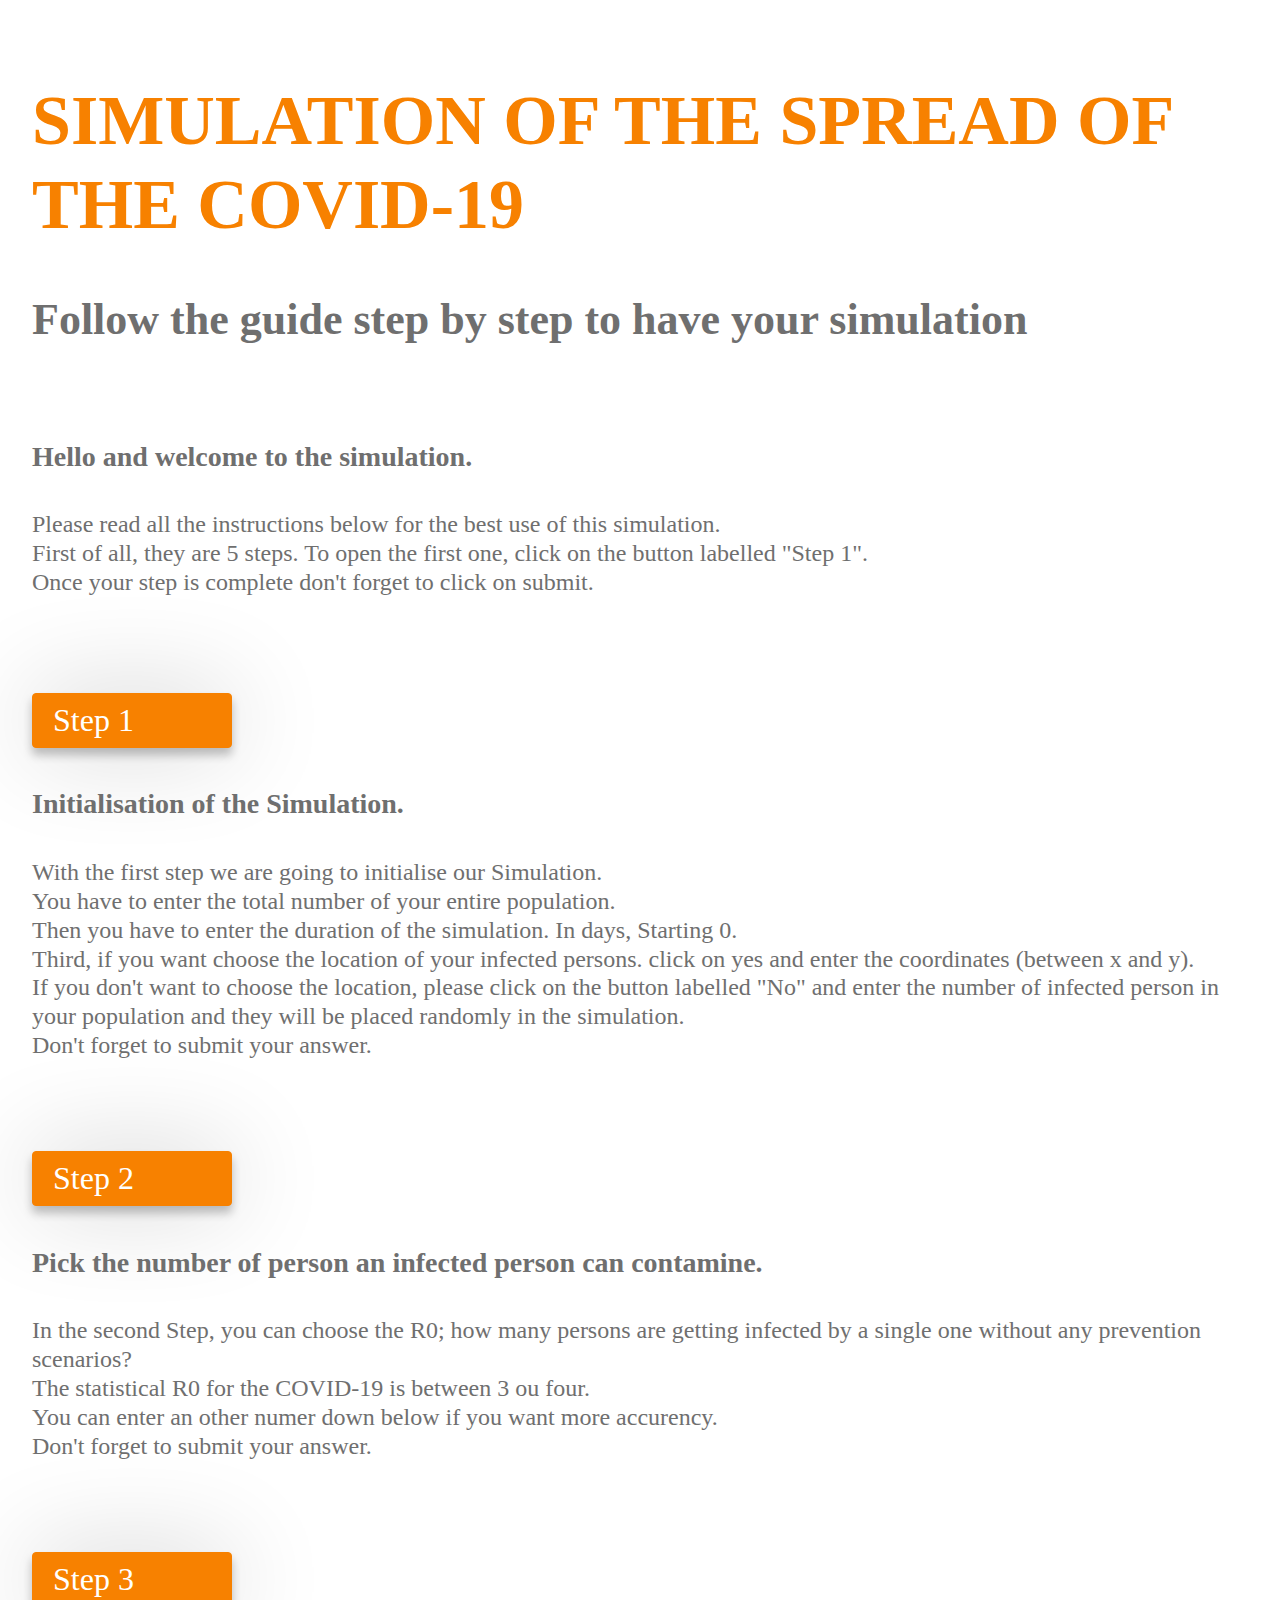
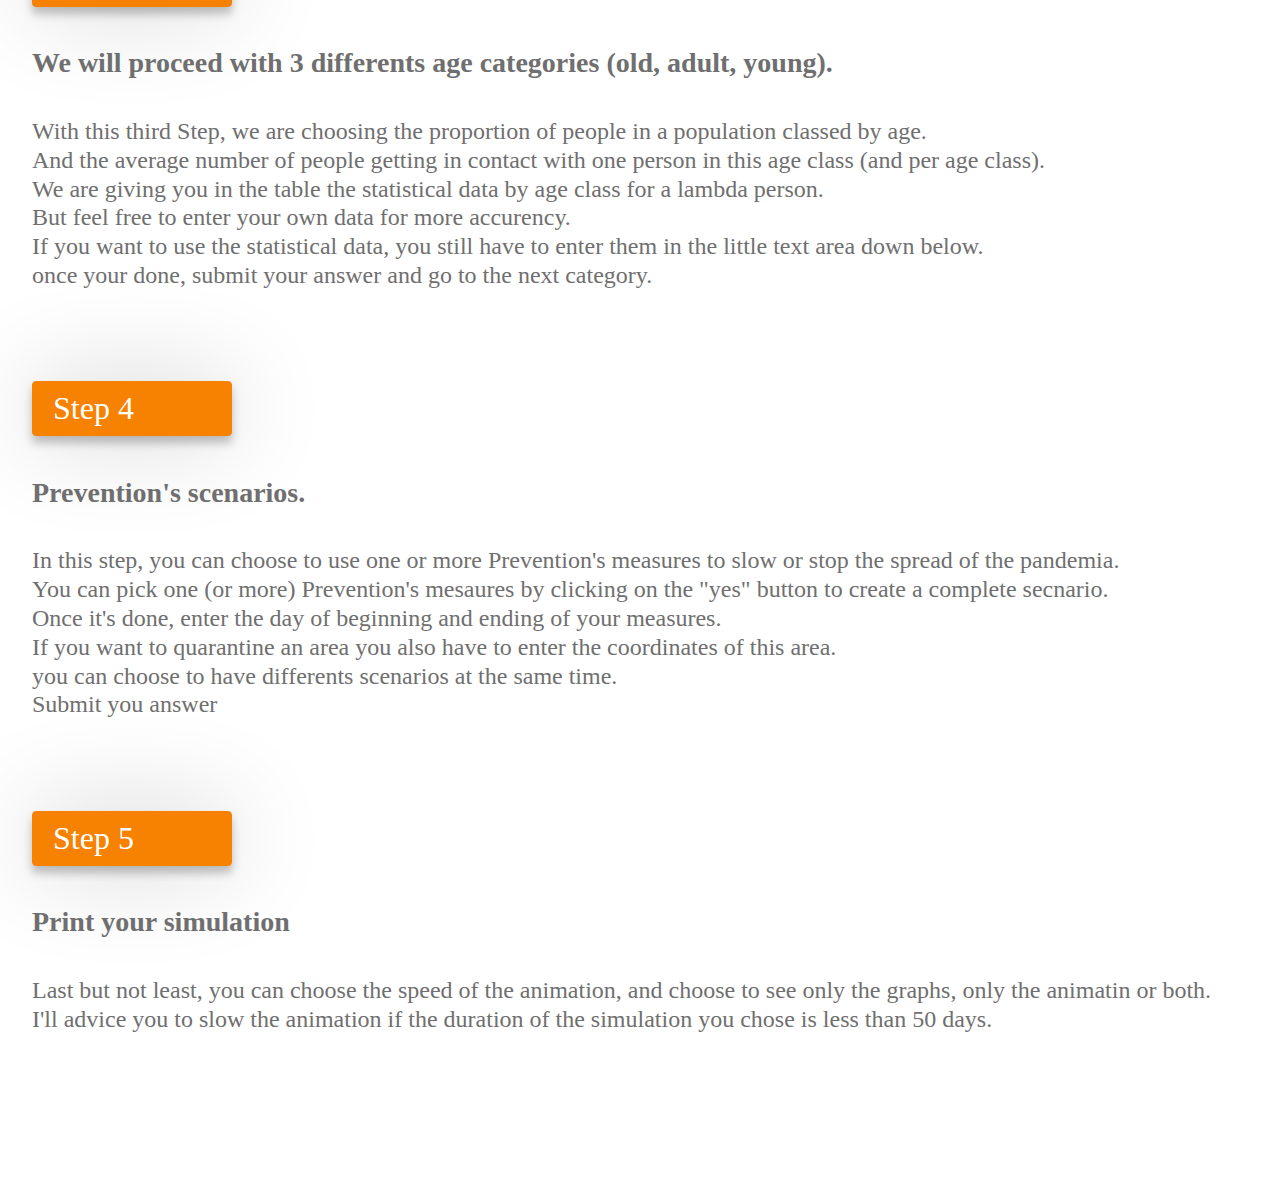
<file: tapid19_user_interface/index.html>
<!DOCTYPE html>
<html>


<head>
	<meta charset="utf-8">
	<title> COVID-19 SIMULATION
	</title>
	<meta id="_self" name="Description" content="An interface for the simulation of the spread of the COVID-19">

	<link rel="stylesheet" href="main.css">
	<link rel="stylesheet" href="https://cdnjs.cloudflare.com/ajax/libs/font-awesome/4.7.0/css/font-awesome.min.css">



</head>

<body>

	<h1>
		SIMULATION OF THE SPREAD OF THE COVID-19
	</h1>
	<h2>
		Follow the guide step by step to have your simulation
	</h2>
	<br>
	<h4>
		Hello and welcome to the simulation. </h4>
	<p>

		Please read all the instructions below for the best use of this simulation.
		<br>
		First of all, they are 5 steps. To open the first one, click on the button labelled "Step 1".
		<br>
		Once your step is complete don't forget to click on submit.
	</p>

	<br>
	<br>

	<h3 id="S1">
		<input type="button1" value="Step 1" id="step1" onclick="getStep1()" />


		<script>
			function getStep1() {
				if (document.getElementById("step1")) {
					document.getElementById("div1").style.display = 'block';

				} else {

				}
			}

		</script>

	</h3>
	<h4>Initialisation of the Simulation.</h4>
	<p> With the first step we are going to initialise our Simulation.
		<br>
		You have to enter the total number of your entire population.
		<br>
		Then you have to enter the duration of the simulation. In days, Starting 0.
		<br>
		Third, if you want choose the location of your infected persons. click on yes and enter the coordinates (between x and y).
		<br>
		If you don't want to choose the location, please click on the button labelled "No" and enter the number of infected person in your population and they will be placed randomly in the simulation.
		<br>
		Don't forget to submit your answer.

		<br>
		<br>
		<br>
	</p>

	<div1 id="div1" hidden>

		<p>

			<label for="_nbpersonbegin"> Enter the number of person in the simulation here (more than 10000, less than 10 000 0000 )+ press enter:</label>
			<br>
			<input type="number" name="s1" id="_nbpersonbegin" placeholder="enter a number here..." onkeypress="getNbBegin(event)" />

			<script type="text/javascript">
				function getNbBegin(event) {
					var code = event.keyCode;
					if (code == 13) {
						var variable = document.getElementById("_nbpersonbegin").value;
                       
                        var aa=parseInt(variable);
                        var lent=Math.trunc(Math.sqrt(aa*16/9)+1);
                        var widt=Math.trunc(Math.sqrt(aa*9/16)+1);
                        alert(" the area of the simulation is a rectangle , length : " +lent +", width : " + widt+" in each square 1 x 1 lives one people");
                             
					}
				}

			</script>
		</p>

		<p>

			<label for="_duration"> Enter the duration of the simulation in days:</label>
			<br>

			<input type="number" id="_duration" placeholder="enter a number here..." onkeypress="getDuration(event)" />
		</p>

		<script type="text/javascript">
			function getDuration(event) {
				var code = event.keyCode;
				if (code == 13) {
					var variable = document.getElementById("_duration").value;

					
				}
			}

		</script>


		<p>
			Do you want to choose the position of the infected persons?
		</p>
		<p id="yes">
			<input type="button" id="_btny" value="YES" onclick="onButtonClick()" />
			<label for="textInput" id="label" hidden>Enter coordinates here :</label>
			<input type="text" id="textInput" placeholder=" [(x1,y1),(x2,y2)]" onkeypress="getCoord(event)" hidden />

		</p>
		<script>
			function onButtonClick() {
				if (document.getElementById("textInput")) {
					document.getElementById("textInput").style.display = 'block';
					document.getElementById("label").style.display = 'block';

				} else {

				}

			}

			function getCoord(event) {
				var code = event.keyCode;
				if (code == 13) {
					var variable = document.getElementById("textInput").value;

					
				}

			}

		</script>
		<p id="no">
			<input type="button" id="_btnn" value="NO" onclick="myButton()" />
			<label for="_n" id="labeln" hidden>Enter nb of infected:</label>
			<input type="number" id="_n" placeholder="enter the number of infected here..." onkeypress="getNumber(event)" hidden />
		</p>
		<script>
;
			function myButton() {
				if (document.getElementById("_n")) {
					document.getElementById("_n").style.display = 'block';
					document.getElementById("labeln").style.dislay = 'block';
				} else {

					document.body.appendChild(HTMLLabelElement);

				}
			}

			function getNumber(event) {
				var code = event.keyCode;
				if (code == 13) {
					var variable = document.getElementById("_n").value;
					alert(variable+ " infected people lives in the area at the beginning of the simulation");
				}
			}

		</script>
		
	</div1>

	<h3 id="S2">
		<input type="button1" value="Step 2" id="step2" onclick="getStep2()" />


		<script>
			function getStep2() {
				if (document.getElementById("step2")) {
					document.getElementById("div2").style.display = 'block';

				} else {

				}
			}

		</script>



		<h4>
			Pick the number of person an infected person can contamine.
		</h4>
		<p>
			In the second Step, you can choose the R0; how many persons are getting infected by a single one without any prevention scenarios?
			<br>
			The statistical R0 for the COVID-19 is  between 3 ou four.
			<br>You can enter an other numer down below if you want more accurency.
			<br> Don't forget to submit your answer.

			<br>
			<br>
			<br>
		</p>





	</h3>
	<div2 id="div2" hidden>


		<p>
			<label for="_r0"> R0 = </label>
			<input type="number" id="_r0" placeholder="enter R0 here..." min="0" onkeypress="getR0(event)">
		</p>
		<script type="text/javascript">
			function getR0(event) {
				var code = event.keyCode;
				if (code == 13) {
					var variable = document.getElementById("_r0").value;

					alert(variable);
				}
			}

		</script>

		
	</div2>
	<h3 id="S3">
		<input type="button1" value="Step 3" id="step3" onclick="getStep3()" />



		<script>
			function getStep3() {
				if (document.getElementById("step3")) {
					document.getElementById("div3").style.display = 'block';

				} else {

				}
			}

		</script>
	</h3>


	<h4>
		We will proceed with 3 differents age categories (old, adult, young).
	</h4>

	<p>
		With this third Step, we are choosing the proportion of people in a population classed by age.
		<br>
		And the average number of people getting in contact with one person in this age class (and per age class).
		<br>
		We are giving you in the table the statistical data by age class for a lambda person.
		<br> But feel free to enter your own data for more accurency.
		<br> If you want to use the statistical data, you still have to enter them in the little text area down below.
		<br> once your done, submit your answer and go to the next category.

		<br>
		<br>
		<br>
	</p>


	<div3 id="div3" hidden>



		<h5 id="#P1">

			<input type="button2" value="Old" id="_old" onclick="getOld()" />


			<script>
				function getOld() {
					if (document.getElementById("_old")) {
						document.getElementById("divv1").style.display = 'block';

					} else {

					}
				}

			</script>
		</h5>
		<divv1 id="divv1" hidden>
			<p>

				<label for="_oldprop"> Choose the proportion of old people in the population  (20% in France): </label>
				<input type="number" id="_oldprop" placeholder="enter a percentage here..." onkeypress="getOldProp(event)">
			</p>

			<script type="text/javascript">
				function getOldProp(event) {
					var code = event.keyCode;
					if (code == 13) {
						var variable = document.getElementById("_oldprop").value;
					}
				}

			</script>


			<p>
				Number of person meet in one day by old people :
			</p>



			<table>

				<caption>Statistically given numbers:</caption>
				<tr>
					<td>Age</td>
					<td>number of person meet in one day</td>
				</tr>
				<tr>
					<th>Old</th>
					<th>20</th>
				</tr>
				<tr>
					<th>Adult</th>
					<th>10</th>
				</tr>
				<tr>
					<th>Child</th>
					<th>5</th>
				</tr>
			</table>



			<p>
				Or you can choose your own data :
			</p>
			<p>
				<label for="1">Old:</label>
				<input id="1" type="number" placeholder="enter the number of old person meet in one day" onkeypress="getData1(event)" />
			</p>

			<script>
				function getData1(event) {
					var code = event.keyCode;
					if (code == 13) {
						var variable = document.getElementById("1").value;
						alert(variable);
					}
				}

			</script>

			<p>
				<label for="2">Adult:</label>
				<input id="2" type="number" placeholder="enter the number of adult person meet in one day" onkeypress="getData2(event)" />
			</p>

			<script>
				function getData2(event) {
					var code = event.keyCode;
					if (code == 13) {
						var variable = document.getElementById("2").value;
						alert(variable);
					}
				}

			</script>

			<p>
				<label for="3">Child:</label>
				<input id="3" type="number" placeholder="enter the number of children meet in one day" onkeypress="getData3(event)" />
			</p>
			<script>
				function getData3(event) {
					var code = event.keyCode;
					if (code == 13) {
						var variable = document.getElementById("3").value;
						alert(variable);
					}
				}

			</script>
		
			<br>


		</divv1>

		<h5 id="#P2">

			<input type="button2" value="Adult" id="_adult" onclick="getAdult()" />


			<script>
				function getAdult() {
					if (document.getElementById("_adult")) {
						document.getElementById("divv2").style.display = 'block';

					} else {

					}
				}

			</script>

		</h5>


		<divv2 id="divv2" hidden>
			<p>

				<label for="_adultprop"> Choose the proportion of adults in the population (60% in France) : </label>
				<input type="number" id="_adultprop" placeholder="enter a percentage here..." onkeypress="getAdultProp(event)" />
			</p>
			<script type="text/javascript">
				function getAdultProp(event) {
					var code = event.keyCode;
					if (code == 13) {
						var variable = document.getElementById("_adultprop").value;
					}
				}

			</script>

			<p>
				Number of person meet in one day :
			</p>


			<table>

				<caption>Statistically given numbers:</caption>
				<tr>
					<td>Age</td>
					<td>number of person meet in one day</td>
				</tr>
				<tr>
					<th>Old</th>
					<th>10</th>
				</tr>
				<tr>
					<th>Adult</th>
					<th>50</th>
				</tr>
				<tr>
					<th>Child</th>
					<th>10</th>
				</tr>
			</table>
			<p>
				Or you can choose your own data :
			</p>
			<p>
				<label for="4">Old:</label>
				<input id="4" type="number" placeholder="enter the number of old person meet in one day" onkeypress="getData4(event)" />
			</p>

			<script>
				function getData4(event) {
					var code = event.keyCode;
					if (code == 13) {
						var variable = document.getElementById("4").value;
						alert(variable);
					}
				}

			</script>

			<p>
				<label for="5">Adult:</label>
				<input id="5" type="text" placeholder="enter the number of adult person meet in one day" onkeypress="getData5(event)" />
			</p>

			<script>
				function getData5(event) {
					var code = event.keyCode;
					if (code == 13) {
						var variable = document.getElementById("5").value;
						alert(variable);
					}
				}

			</script>

			<p>
				<label for="6">Child:</label>
				<input id="6" type="number" placeholder="enter the number of children meet in one day" onkeypress="getData6(event)" />
			</p>
			<script>
				function getData6(event) {
					var code = event.keyCode;
					if (code == 13) {
						var variable = document.getElementById("6").value;
						alert(variable);
					}
				}

			</script>
			
			<br>

		</divv2>


		<h5 id="#P3">

			<input type="button2" value="Child" id="_child" onclick="getChild()" />


			<script>
				function getChild() {
					if (document.getElementById("_child")) {
						document.getElementById("divv3").style.display = 'block';

					} else {

					}
				}

			</script>

		</h5>


		<divv3 id="divv3" hidden>
			<p>
				<label for="_youngprop"> Choose the proportion of young people in the population (20% in France): </label>
				<input type="number" id="_youngprop" placeholder="enter a percentage here..." onkeypress="getYoungProp(event)">
			</p>
			<script type="text/javascript">
				function getYoungProp(event) {
					var code = event.keyCode;
					if (code == 13) {
						var variable = document.getElementById("_youngprop").value;
					}
				}

			</script>
			<p>
				Number of person meet in one day :

			</p>
			<script type="text/javascript">
				function getBegin(event) {
					var code = event.keyCode;
					if (code == 13) {
						var variable1 = document.getElementById("begin").value;


					}
				}

			</script>


			<table>

				<caption>Statistically given numbers:</caption>
				<tr>
					<td>Age</td>
					<td>number of person meet in one day</td>
				</tr>
				<tr>
					<th>Old</th>
					<th>5</th>
				</tr>
				<tr>
					<th>Adult</th>
					<th>10</th>
				</tr>
				<tr>
					<th>Child</th>
					<th>50</th>
				</tr>
			</table>

			<p>
				Or you can choose your own data :
			</p>
			<p>
				<label for="7">Old:</label>
				<input id="7" type="number" placeholder="enter the number of old person meet in one day" onkeypress="getData7(event)" />
			</p>

			<script>
				function getData7(event) {
					var code = event.keyCode;
					if (code == 13) {
						var variable = document.getElementById("7").value;
						alert(variable);
					}
				}

			</script>

			<p>
				<label for="8">Adult:</label>
				<input id="8" type="text" placeholder="enter the number of adult person meet in one day" onkeypress="getData8(event)" />
			</p>

			<script>
				function getData8(event) {
					var code = event.keyCode;
					if (code == 13) {
						var variable = document.getElementById("8").value;
						alert(variable);
					}
				}

			</script>

			<p>
				<label for="9">Child:</label>
				<input id="9" type="number" placeholder="enter the number of children meet in one day" onkeypress="getData9(event)" />
			</p>
			<script>
				function getData9(event) {
					var code = event.keyCode;
					if (code == 13) {
						var variable = document.getElementById("9").value;
						alert(variable);
					}
				}

			</script>
			
			<br>



		</divv3>


		<br>
	</div3>
	<h3 id="S4">
		<input type="button1" value="Step 4" id="step4" onclick="getStep4()" />


		<script>
			function getStep4() {
				if (document.getElementById("step4")) {
					document.getElementById("div4").style.display = 'block';

				} else {

				}
			}

		</script>
	</h3>

	<h4>
		Prevention's scenarios.
	</h4>
	<p>
		In this step, you can choose to use one or more Prevention's measures to slow or stop the spread of the pandemia.
		<br>
		You can pick one (or more) Prevention's mesaures by clicking on the "yes" button to create a complete secnario.
		<br>
		Once it's done, enter the day of beginning and ending of your measures.
		<br> If you want to quarantine an area you also have to enter the coordinates of this area.
		<br>  you can choose to have differents scenarios at the same time.
		<br> Submit you answer
		<br>
		<br>
		<br>


	</p>



	<div4 id="div4" hidden>

		<p>
			Would you like to close the schools?
			<input type="button" id="yes" value="YES" onclick="onButtonYesClick1()" />
			<input type="button" id="no" value="NO" />
			<label for="begin1" id="labelbegin" hidden>If yes, please choose date of begin and end. <br> Begin =</label>
			<input type="text" id="begin1" placeholder="(date1),(date2),(date3)" onkeypress="getBegin1(event)" hidden />
			<label for="end1" id="labelend" hidden>End=</label>
			<input type="text" id="end1" placeholder="(date1),(date2),(date3)" onkeypress="getEnd1(event)" hidden />

		</p>
		<script>
			function onButtonYesClick1() {
				if (document.getElementById("begin1")) {
					document.getElementById("begin1").style.display = 'block';
					document.getElementById("end1").style.display = 'block';
					document.getElementById("labelbegin").style.display = 'block';
					document.getElementById("labelend").style.display = 'block';


				} else {

				}

			}

		</script>
		<script type="text/javascript">
			function getBegin1(event) {
				var code = event.keyCode;
				if (code == 13) {
					var variable1 = document.getElementById("begin1").value;


					alert(variable1);
				}
			}

			function getEnd1(event) {
				var code = event.keyCode;
				if (code == 13) {
					var variable1 = document.getElementById("end1").value;


					alert(variable1);
				}
			}

		</script>



		<p>
			Microcluster?
			<input type="button" id="yes" value="YES" onclick="onButtonYesClick2()" />
			<input type="button" id="no" value="NO" />
			<label for="begin2" id="labelbegin2" hidden>If yes, please choose date of begin and end. <br> Begin =</label>
			<input type="text" id="begin2" placeholder="(date1),(date2),(date(3)" onkeypress="getBegin2(event)" hidden />
			<label for="end2" id="labelend2" hidden>End=</label>
			<input type="text" id="end2" placeholder="(date1),(date2),(date(3)" onkeypress="getEnd2(event)" hidden />
		</p>
		<script>
			function onButtonYesClick2() {
				if (document.getElementById("begin2")) {
					document.getElementById("begin2").style.display = 'block';
					document.getElementById("end2").style.display = 'block';
					document.getElementById("labelbegin2").style.display = 'block';
					document.getElementById("labelend2").style.display = 'block';


				} else {

				}

			}

			function getBegin2(event) {
				var code = event.keyCode;
				if (code == 13) {
					var variable1 = document.getElementById("begin2").value;


					alert(variable1);
				}
			}

			function getEnd2(event) {
				var code = event.keyCode;
				if (code == 13) {
					var variable1 = document.getElementById("end2").value;


					alert(variable1);
				}
			}

		</script>







		<p>
			Region in Quarantine ?
			<input type="button" id="yes" value="YES" onclick="onButtonYesClick3()" />
			<input type="button" id="no" value="NO" />
			<label for="begin3" id="labelbegin3" hidden>If yes, please choose date of begin and end. <br> Begin =</label>
			<input type="text" id="begin3" placeholder="(date1),(date2),(date3)" onkeypress="getBegin3(event)" hidden />
			<label for="end3" id="labelend3" hidden>End=</label>
			<input type="text" id="end3" placeholder="(date1),(date2),(date3)" onkeypress="getEnd3(event)" hidden />
			<label for="textInput" id="labelcoord3" hidden>Enter coordinates here for the zone:</label>
			<input type="text" id="coord3" placeholder="xmin, ymin,xmax,ymax" onkeypress="getCoord3(event)" hidden />

		</p>
		<script>
			function onButtonYesClick3() {
				if (document.getElementById("begin3")) {
					document.getElementById("begin3").style.display = 'block';
					document.getElementById("end3").style.display = 'block';
					document.getElementById("labelbegin3").style.display = 'block';
					document.getElementById("labelend3").style.display = 'block';
					document.getElementById("labelcoord3").style.display = 'block';
					document.getElementById("coord3").style.display = 'block';


				} else {

				}

			}

			function getBegin3(event) {
				var code = event.keyCode;
				if (code == 13) {
					var variable1 = document.getElementById("begin3").value;


					alert(variable1);
				}
			}

			function getEnd3(event) {
				var code = event.keyCode;
				if (code == 13) {
					var variable1 = document.getElementById("end3").value;


					alert(variable1);
				}
			}

			function getCoord3(event) {
				var code = event.keyCode;
				if (code == 13) {
					var variable = document.getElementById("coord3").value;

					alert(variable);
				}

			}

		</script>

		<p>
			Barrier Gestures?
			<input type="button" id="yes" value="YES" onclick="onButtonYesClick4()" />
			<input type="button" id="no" value="NO" />
			<label for="begin4" id="labelbegin4" hidden>If yes, please choose date of begin and end. <br> Begin =</label>
			<input type="text" id="begin4" placeholder="(date1),(date2),(date3)" onkeypress="getBegin4(date1),(date2),(date3)(event)" hidden />
			<label for="end4" id="labelend4" hidden>End=</label>
			<input type="text" id="end4" placeholder="(date1),(date2),(date3)" onkeypress="getEnd4(event)" hidden />
		</p>
		<script>
			function onButtonYesClick4() {
				if (document.getElementById("begin4")) {
					document.getElementById("begin4").style.display = 'block';
					document.getElementById("end4").style.display = 'block';
					document.getElementById("labelbegin4").style.display = 'block';
					document.getElementById("labelend4").style.display = 'block';


				} else {

				}

			}

			function getBegin4(event) {
				var code = event.keyCode;
				if (code == 13) {
					var variable1 = document.getElementById("begin4").value;


					alert(variable1);
				}
			}

			function getEnd4(event) {
				var code = event.keyCode;
				if (code == 13) {
					var variable1 = document.getElementById("end4").value;


					alert(variable1);
				}
			}

		</script>

		<p>
			Test and Isolation of the infected?
			<input type="button" id="yes" value="YES" onclick="onButtonYesClick5()" />
			<input type="button" id="no" value="NO" />
			<label for="begin5" id="labelbegin5" hidden>If yes, please choose date of begin and end. <br> Begin =</label>
			<input type="text" id="begin5" placeholder="(date1),(date2),(date3)"  hidden />
			<label for="end5" id="labelend5" hidden>End=</label>
			<input type="text" id="end5" placeholder="(date1),(date2),(date3)"  hidden />
		</p>
		<script>
			function onButtonYesClick5() {
				if (document.getElementById("begin5")) {
					document.getElementById("begin5").style.display = 'block';
					document.getElementById("end5").style.display = 'block';
					document.getElementById("labelbegin5").style.display = 'block';
					document.getElementById("labelend5").style.display = 'block';


				} else {

				}

			}

		
			

		</script>
        <p>
			Isolation of an age of the population
			<input type="button" id="yes" value="YES" onclick="onButtonYesClick6()" />
			<input type="button" id="no" value="NO" />
			<label for="begin6" id="labelbegin6" hidden>If yes, please choose date of begin and end. <br> Begin =</label>
			<input type="text" id="begin6" placeholder="(date1),(date2), (date3)"  hidden />
			<label for="end6" id="labelend6" hidden>End=</label>
			<input type="text" id="end6" placeholder="(date1),(date2),(date3)"  hidden />
            <label for="clas" id="labelclas" hidden>clas of age=</label>
			<input type="number" id="clas" placeholder="0 (child) or 1 (adult)or 2 (old)"  hidden />
		</p>
		<script>
			function onButtonYesClick6() {
				if (document.getElementById("begin6")) {
					document.getElementById("begin6").style.display = 'block';
					document.getElementById("end6").style.display = 'block';
					document.getElementById("clas").style.display = 'block';
                    document.getElementById("labelbegin6").style.display = 'block';
					document.getElementById("labelend6").style.display = 'block';
                    document.getElementById("labelclas").style.display = 'block';

				} else {

				}

			}

		
			

		</script>
		<br>
		


		<br>
	</div4>

	<h3 id="S3">
		<input type="button1" value="Step 5" id="step5" onclick="getStep5()" />


		<script>
			function getStep5() {
				if (document.getElementById("step5")) {
					document.getElementById("div5").style.display = 'block';

				} else {

				}
			}

		</script>
	</h3>

	<h4> Print your simulation
	</h4>
	<p>
		Last but not least, you can choose the speed of the animation, and choose to see only the graphs, only the animatin or both.
		<br>
		I'll advice you to slow the animation if the duration of the simulation you chose is less than 50 days.
		<br>
		<br>
		<br>

	</p>

	<div5 id="div5" hidden>
		<p>
			What do you want ?
		</p>

		<input type="checkbox" id="graph" value="graph" name="rrr" unchecked/>
		<label for="graph">spatial repartition each day of infected people</label>
		<br>
		<input type="checkbox" id="death" value="death" />
		<label for="normal">evolution of the number of deaths</label>
        <br>
		<input type="checkbox" id="infected" value="infected" />
		<label for="infected">evolution of the number of infected people</label>
		<br>
		<input type="checkbox" id="gueris" value="gueris" />
		<label for="fast">evolution of the number of people healed people</label>

		<br>
		<input type="checkbox" id="inf_age0" value="inf_age0" />
		<label for="inf_age0">Evolution of infected child</label>

		<br>
		<input type="checkbox" id="crit_ill" value="crit_ill" />
		<label for="crit_ill_people">Evolution of critically ill people</label>
		<br>
        <br>
        <br>
        <br>
        <br>
        
        
        
	
			
			
		<p>
			<button3 type="submit" id="submit5" class="btn"><i class="fa fa-arrow-right" aria-hidden="false" onclick="getSubmit5()"></i> Submit</button3>
		</p>
		
    </div5>	
	<div6 id="div6" hidden>
                
        
        
    </div6>	
		
		
		<script type="text/javascript">
			document.getElementById("submit5").addEventListener("click", getSubmit5);

			function getSubmit5() {
                 variable1 = document.getElementById("_nbpersonbegin").value;
				variable2 = document.getElementById("_duration").value;
               variable3 = document.getElementById("textInput").value;
				variable4 = document.getElementById("_n").value;
                 variable5 = document.getElementById("_r0").value
                 variable6 = document.getElementById("_oldprop").value;
                variable7 = document.getElementById("1").value;
				 variable8 = document.getElementById("2").value;
				variable9 = document.getElementById("3").value;
                variable10 = document.getElementById("_adultprop").value;
				variable11 = document.getElementById("4").value;
				variable12 = document.getElementById("5").value;
				variable13 = document.getElementById("6").value;
                variable14 = document.getElementById("_youngprop").value;
				variable15 = document.getElementById("7").value;
				variable16 = document.getElementById("8").value;
				variable17 = document.getElementById("9").value;
				var variable18 = document.getElementById("begin1").value;
				var variable19 = document.getElementById("end1").value;
				var variable20 = document.getElementById("begin2").value;
				var variable21 = document.getElementById("end2").value;
				var variable22 = document.getElementById("begin3").value;
				var variable23 = document.getElementById("end3").value;
				var variable24 = document.getElementById("coord3").value;
				var variable25 = document.getElementById("begin4").value;
				var variable26 = document.getElementById("end4").value;
				var variable27 = document.getElementById("begin5").value;
				var variable28 = document.getElementById("end5").value;
                var variable27a = document.getElementById("begin6").value;
				var variable28a = document.getElementById("end6").value;
                var variable28b = document.getElementById("clas").value;
                var variable29=document.getElementById("graph").checked;
				var variable30 = document.getElementById("death").checked;
				var variable31 = document.getElementById("infected").checked;
                var variable31a = document.getElementById("gueris").checked;
				var variable32 = document.getElementById("inf_age0").checked;
				var variable33 = document.getElementById("crit_ill").checked;
                
                /* elaboration des scenari */
                var scen1=""; var k=0;
                if (variable18 !="") {
                    scen1=lect(variable18,variable19,0);
               }
               
                
                var scen2=""; var k=1;
                if (variable20 !="") {
                     scen2=lect(variable20,variable21,1);
                console.log(scen2);
                }
               
                var scen3=""; var k=2;
                 if (variable22 !="") {
                    scen3=lect(variable22,variable23,2);
                     console.log(scen3);
                     }
                  var scen4=""; var k=3;
               if (variable25 !="") {
                
                   scen4=lect(variable25,variable26,3);
                console.log(scen4);
                   } 
                var scen5=""; var k=4;
               if (variable27 !="") {
                 scen5=lect(variable27,variable28,4);
                console.log(scen5);
                  } 
                var scen6=""; var k=5;
                 if (variable27a !="") {
                scen6=lect(variable27a,variable28a,5);
                console.log(scen6);
                   } 

                
                
                function lect(var1,var2,k) {
                var scen="";
                var datedpr = new Array(10);
                var datefpr = new Array(10);
                datedpr=lectscen(var1);
                    console.log(datedpr);
                    
                datefpr=lectscen(var2);
                    console.log(datefpr);
                j=0;
                    if (datedpr[0] != ""){
                    
                       while (datedpr[j] != ""){
                            scen=scen+"[measures_list["+k+"][0],";
                   if ((j !=0)&& (parseInt(datefpr[j-1]) >= parseInt(datedpr[j])) ) {
                       datedpr[j]=datefpr[j-1];
                   }
                    if (parseInt(datefpr[j]) <= parseInt(datedpr[j])) {
                        datefpr[j]=datedpr[j];
                        }
                    scen=scen+datedpr[j]+","+datefpr[j];
                        j=j+1;
                    console.log(j);
                scen=scen+"],"
                       }
                }
                scen=scen;    
                console.log(scen);
                return scen;    
                }
                
                
                
                function lectscen(vari){
                if (vari != "") {
                    var ind=2;
                    var j=0;
                    var poi=0;
                    var date = new Array (10); 
                    date[0]="";
                    while (poi<=vari.length) {
                        if (ind==1 ){
                            if (vari.substring(poi,poi+1) != ")"){
                                date[j]=date[j]+vari.substring(poi,poi+1);
                                            } else{
                                                    ind=0;
                                                    j=j+1;
                                                    date[j]="";
                                                    }   
                                } else {if (vari.substring(poi,poi+1)=="("){
                                                                    ind=1;
                                                                   
                                                                }
                                        }
                        poi=poi+1;
                       
                }   
              
                }
                console.log(date);   
                return date;
                }
               
                
                /* elaboration du code python modifié'*/			
var pyth1="#settings"
var pyth2="time = "+variable2
var pyth3="population="+ variable1;
var pyth4="R0="+variable5 ;
if (variable3=="") {
        var pyth5="nb_infected = "+variable4;
        }               else{
            var pyth5="coord_infected = "+variable3;
        }
var pr_jeu=parseFloat(variable14)/100;
 var pr_adu=parseFloat(variable10)/100;
var pr_old=1-pr_jeu-pr_adu; 
var pyth6="prop_ages = ["+pr_jeu+","+pr_adu+","+pr_old+"]";
var jeu_meet="";
if (variable15==""){
    jeu_meet="[50,10,5]";
}    else {
    jeu_meet="["+variable17+","+variable16+","+variable15+"]";
}            
   var adul_meet="";
                
                if (variable11==""){
    adul_meet="[10,50,10]";
}    else {
    adul_meet="["+variable13+","+variable12+","+variable11+"]";
}         
    var old_meet="";
        if (variable7==""){
    old_meet="[10,50,10]";
}    else {
    old_meet="["+variable9+","+variable8+","+variable7+"]";
}          
               
var pyth7="nb_meet=np.array(["+jeu_meet+","+adul_meet+","+old_meet+"])";
var scent=scen1+scen2+scen3+scen4+scen5+scen6;
               
scent=scent.substring(0,scent.length-1);                
                
var pyth8="scenario=["+scent+"]";
var pyth9="";
                if (scen3!=="") {
    pyth9="coord_quarantine=["+variable24+"]";
          }
                
var pyth9a="";
                if (scen6!=="") {
    pyth9a="class_age="+variable28b;
          }
   var pyth10="";
                if (variable29==true) {
       pyth10="<br>-"+"makeMovie(history_ani(initialization_table(),"+variable2+"))";
   }            
               
     var pyth11="";
                if (variable30==true) {
       pyth11="<br>-"+"graph(history_death(initialization_table(),"+variable2+"))";
   }                    
    var pyth12="";
                if (variable31==true) {
       pyth12="<br>-"+"graph(history_infect(initialization_table(),"+variable2+"))";
   }                  
    var pyth13="";
                if (variable31a==true) {
       pyth13="<br>-"+"graph(history_healed(initialization_table(),"+variable2+"))";
   }                        
     var pyth14="";
                if (variable32==true) {
       pyth14="<br>-"+"graph(history_inf_age0(initialization_table(),"+variable2+"))";
   }               
     var pyth15="";
                if (variable33==true) {
       pyth15="<br>-"+"graph(history_severe(initialization_table(),"+variable2+"))";
   }   
                
                
                
                
                document.getElementById("div5").innerHTML = "<p><h2>Thank you"+"<br>What you have to do :</br></h2></p> "+"<p><br>1.You have to copy the following lines in the python program</br></p>"+"<p><br> "+pyth1+"<br> "+pyth2+"<br> "+pyth3+"<br> "+pyth4+"<br> "+pyth5+"<br> "+pyth6+"<br> "+pyth7+"<br> "+pyth8+"<br> "+pyth9+"<br> "+pyth9a+"<br><br><br>2. you have to type this  in the terminal for each simulation you want to have :<br>"+pyth10+pyth11+pyth12+pyth13+pyth14+pyth15;         
             
            }

              
				
							


		</script>

		
	<div6 id="div6" hidden>
                
        
        
    </div6>
        
        
        
        
    
    
        
        
        
        
        
        
        
        
    

		 
 
			


</body>

</html>
</file>
<file: tapid19_user_interface/main.css>
html {
    background: #e9e9e9;
    background-image: linear-gradient(270deg, #fff 0%, #fff 100%);
}

body {
    background: white;
    box-shadow: 0 0 2px rgba(0, 0, 0, 0.06);
    color: #6f6f6f;
    font-family: "Open Sans ", Open sans;

    line-height: 1.2;
    margin: 0 auto;
    max-width: : 800px;
    padding: 2em 2em 4em;
}

h1 {
    color: #f78100;
    font-family: "Open Sans Light";
    font-size: 70px;
}

h2 {
    color: #6f6f6f;
    font-family: "Open Sans", Open Sans;
    font-size: 44px;
}

h3 {

    color: white;
    font-family: "Open Sans Extrabold", Open Sans;
    font-size: 32px;
}

h4 {
    font-size: 28px;
    line-height: 1.2;
    font-family: "Open Sans", Open Sans;
}

h5 {
    font-size: 22px;
    font-family: "Open Sans Extrabold", Open Sans;
    color: #f78100;
}

p {
    font-size: 24px;

}

input {
    width: 50%;
    margin: 2px 0;
    padding: 1px 20px;
    border: 1px solid #ccc;
    border-radius: 4px;
    box-sizing: border-box;
    box-shadow: 0 7px 10px 0 rgba(0, 0, 0, 0.24), 0 0px 100px 0 rgba(0, 0, 0, 0.19);
        transition-duration: 0.4s;
}
input:hover{
        box-shadow: 0 0px 0px 0 rgba(0, 0, 0, 0.24), 0 0px 0px 0 rgba(0, 0, 0, 0.19);
}

button {
    color: white;
	padding: 4px 20px;
    background-color: #f89a32;
    transition-duration: 0.4s;
    border: 1px solid #f89a32;
    border-radius: 4px;
    box-shadow: 0 7px 10px 0 rgba(0, 0, 0, 0.24), 0 0px 100px 0 rgba(0, 0, 0, 0.19);
	

}

input[type =button] {
    color: white;
	width: 70px;
	padding: 4px 20px;
    background-color: #f89a32;
    transition-duration: 0.4s;
    border: 1px solid #f89a32;
    border-radius: 4px;
    box-shadow: 0 7px 10px 0 rgba(0, 0, 0, 0.24), 0 0px 100px 0 rgba(0, 0, 0, 0.19);
	margin-left: 4px

}

input:hover[type=button] {
    background-color: white;
    color: #f89a32;
    box-shadow: 0 0px 0px 0 rgba(0, 0, 0, 0.24), 0 0px 0px 0 rgba(0, 0, 0, 0.19);
}

button:hover {
    background-color: white;
    color: #f89a32;
    box-shadow: 0 0px 0px 0 rgba(0, 0, 0, 0.24), 0 0px 0px 0 rgba(0, 0, 0, 0.19);
}
button1 {
  
    color: white;
    padding: 8px 40px;
     
    background-color: #f78100;
    transition-duration: 0.4s;
    border: 1px solid #f78100;
    border-radius: 4px;
    box-shadow: 0 7px 10px 0 rgba(0, 0, 0, 0.24), 0 0px 100px 0 rgba(0, 0, 0, 0.19);


}

input[type=button1]{
	    color: white;
	font-family: "Open Sans Extrabold", Open Sans;
	font-size: 32px;
    padding: 8px 20px;
	width: 200px;
     
    background-color: #f78100;
    transition-duration: 0.4s;
    border: 1px solid #f78100;
    border-radius: 4px;
    box-shadow: 0 7px 10px 0 rgba(0, 0, 0, 0.24), 0 0px 100px 0 rgba(0, 0, 0, 0.19);
	
}

input:hover[type=button1]{
	    background-color: white ;
	color: #f78100;

    box-shadow: 0 0px 0px 0 rgba(0, 0, 0, 0.24), 0 0px 0px 0 rgba(0, 0, 0, 0.19);
}

button1:hover {
    background-color: #f78100;

    box-shadow: 0 0px 0px 0 rgba(0, 0, 0, 0.24), 0 0px 0px 0 rgba(0, 0, 0, 0.19);
}

button2{
    color:#f78100;
    padding: 2px 20px;
    background-color: #fde5cc;
    transition-duration: 0.4s;
    border: 1px solid #fde5cc;
    border-radius: 4px;
        box-shadow: 0 7px 10px 0 rgba(0, 0, 0, 0.24), 0 0px 100px 0 rgba(0, 0, 0, 0.19);
    
}

button2:hover {
    background-color: #fde5cc;

    box-shadow: 0 0px 0px 0 rgba(0, 0, 0, 0.24), 0 0px 0px 0 rgba(0, 0, 0, 0.19);
}

input[type=button2]{
	    color:#f78100;
	text-align: center;
	font-family:"Open Sans Extrabold", Open Sans;
	font-size: 32px;
	width: 120px;
    padding: 1px 5px;
    background-color: #fde5cc;
    transition-duration: 0.4s;
    border: 1px solid #fde5cc;
    border-radius: 4px;
        box-shadow: 0 7px 10px 0 rgba(0, 0, 0, 0.24), 0 0px 100px 0 rgba(0, 0, 0, 0.19);
}

input:hover[type=button2]{
	    background-color: #fde5cc;

    box-shadow: 0 0px 0px 0 rgba(0, 0, 0, 0.24), 0 0px 0px 0 rgba(0, 0, 0, 0.19);
}

button3:{
    color: white;
	font-family: "Open Sans Extrabold";
    width: 100%;
    background-color: #f78100;
    transition-duration: 0.4s;
    border: 1px solid #f78100;
    border-radius: 4px;
    box-shadow: 0 7px 10px 0 rgba(0, 0, 0, 0.24), 0 0px 100px 0 rgba(0, 0, 0, 0.19);
}

hide{
	display:none;
}
show {
	display: block;
}


table{
	font-family:"Open Sans Regular", Open Sans;
				border: 1px solid white;
	padding: 10px;
	text-align: center;


	

}

td{
	background:#a7a7a7 ;
	color: white;
	font: Bold;
	border: 0px;
	padding: 7px;


}

th{
	background: #f1f1f1;
		padding: 2px;

}

input[type:checkbox]{
	
 display: block;
  position: relative;
  padding-left: 35px;
  margin-bottom: 12px;
  cursor: pointer;
  font-size: 22px;
}

input[type=submit]{
	background: #a60b0b;
	font-family:"Open Sans Light", Open Sans;
	font-size: 20px;
	color:white;
}


button3 {
    color: white;
	padding: 4px 20px;
    background-color: #f89a32;
    transition-duration: 0.4s;
    border: 1px solid #f89a32;
    border-radius: 4px;
    box-shadow: 0 7px 10px 0 rgba(0, 0, 0, 0.24), 0 0px 100px 0 rgba(0, 0, 0, 0.19);
	

}

button3:hover {
    background-color: #f78100;
	border: 1px solid #f78100;
    color: white;
    box-shadow: 0 0px 0px 0 rgba(0, 0, 0, 0.24), 0 0px 0px 0 rgba(0, 0, 0, 0.19);
}
</file>
